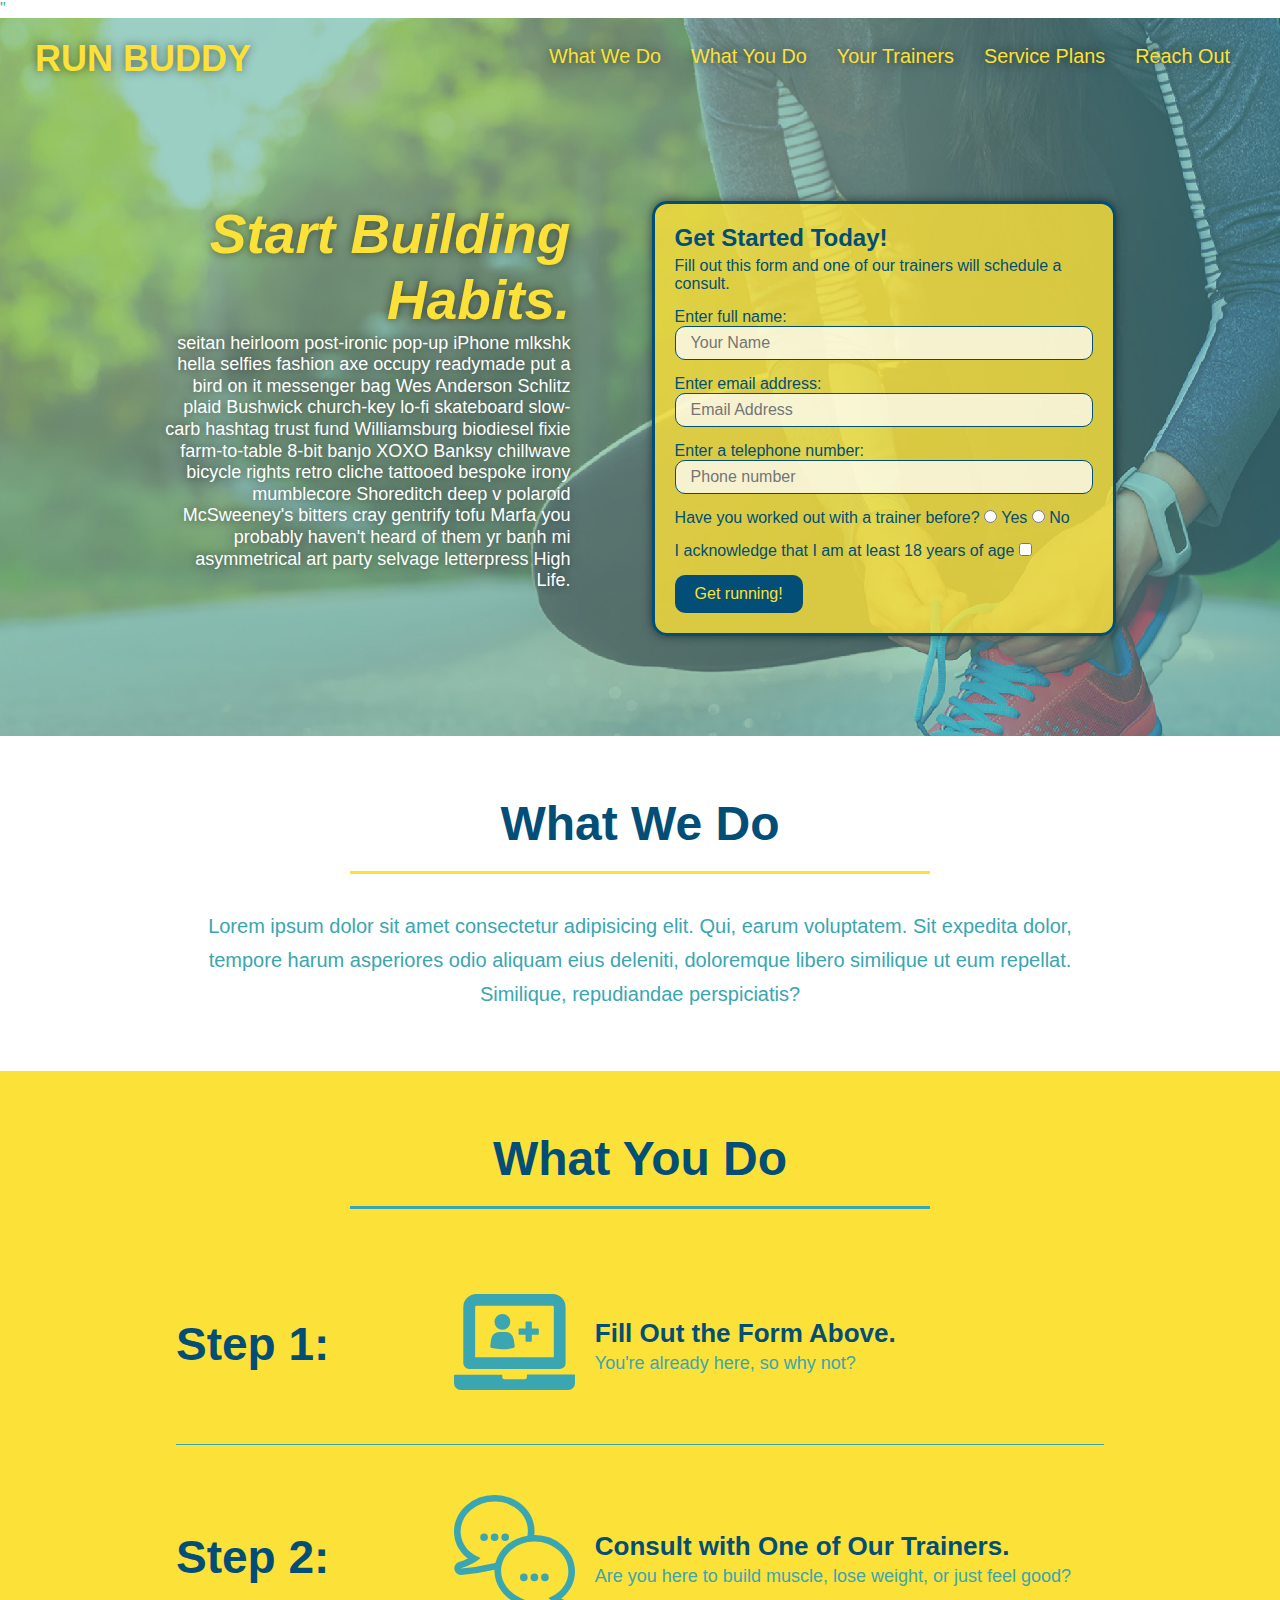
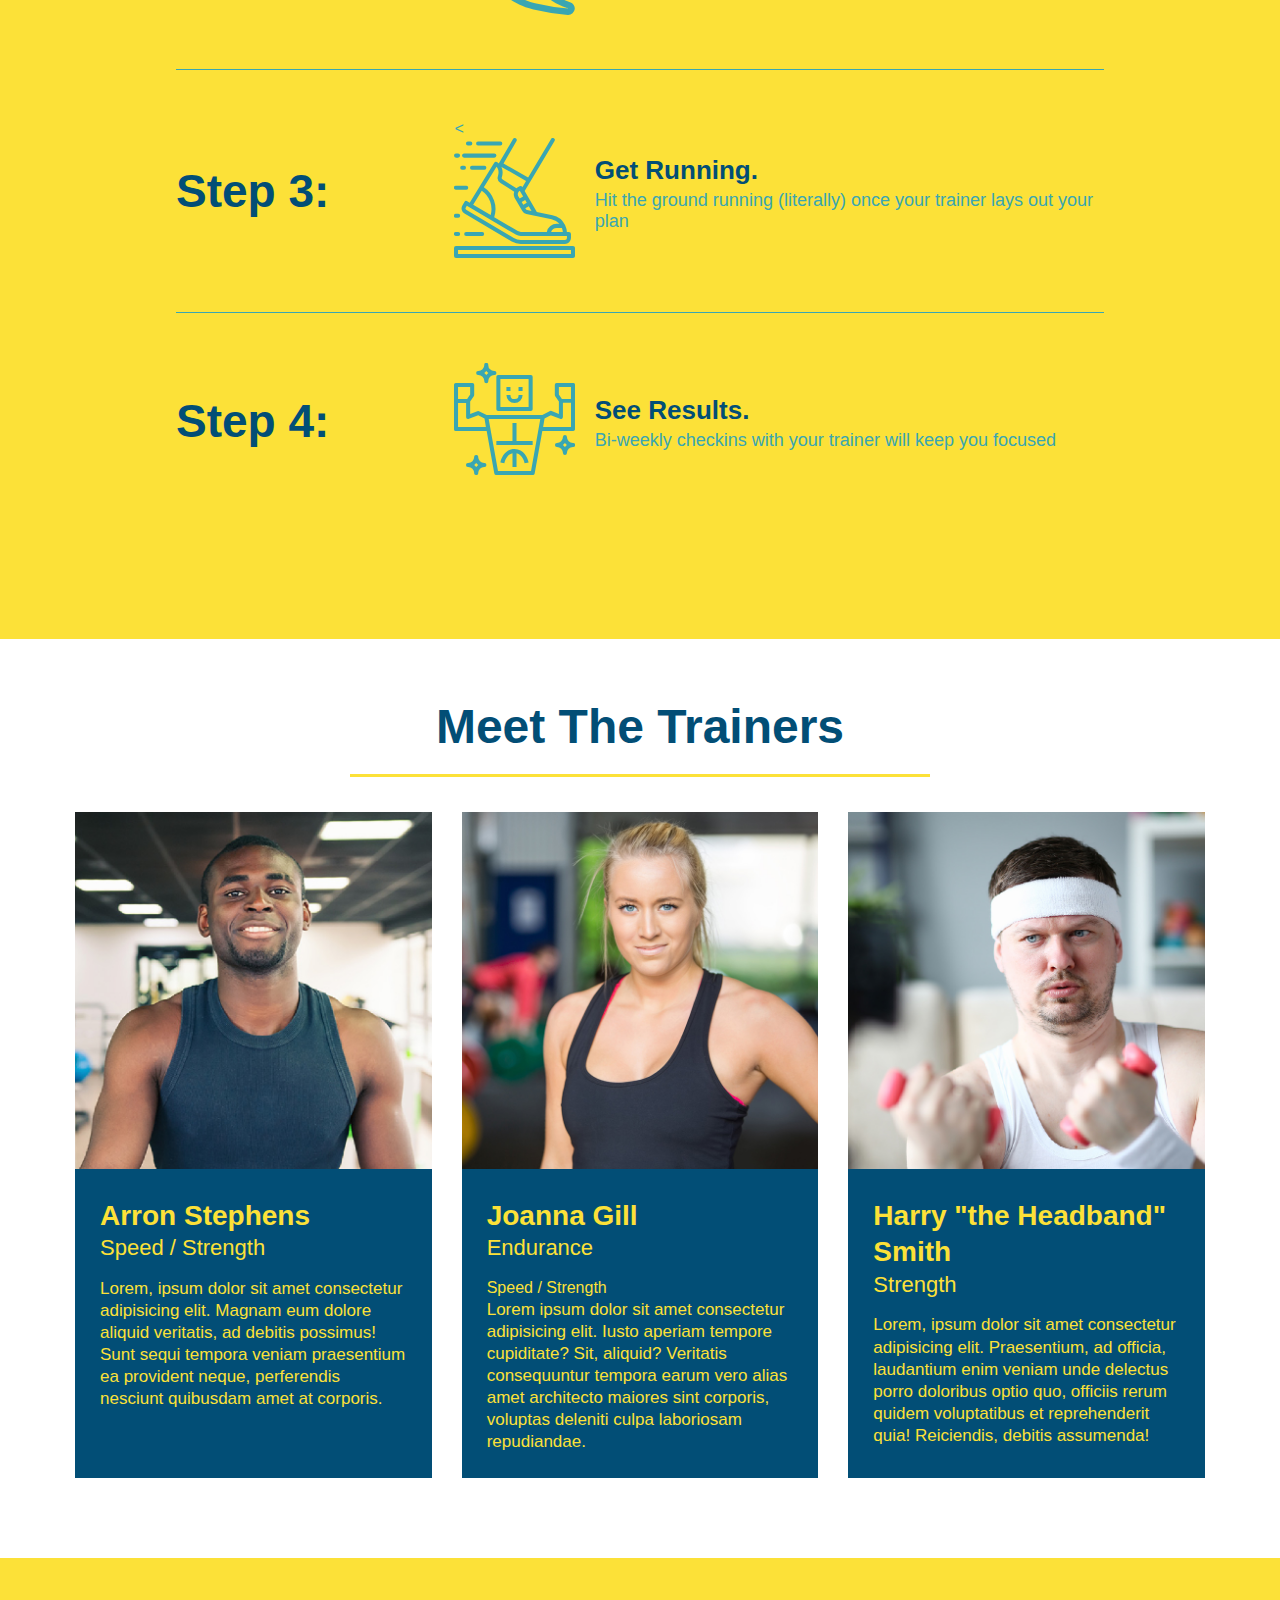
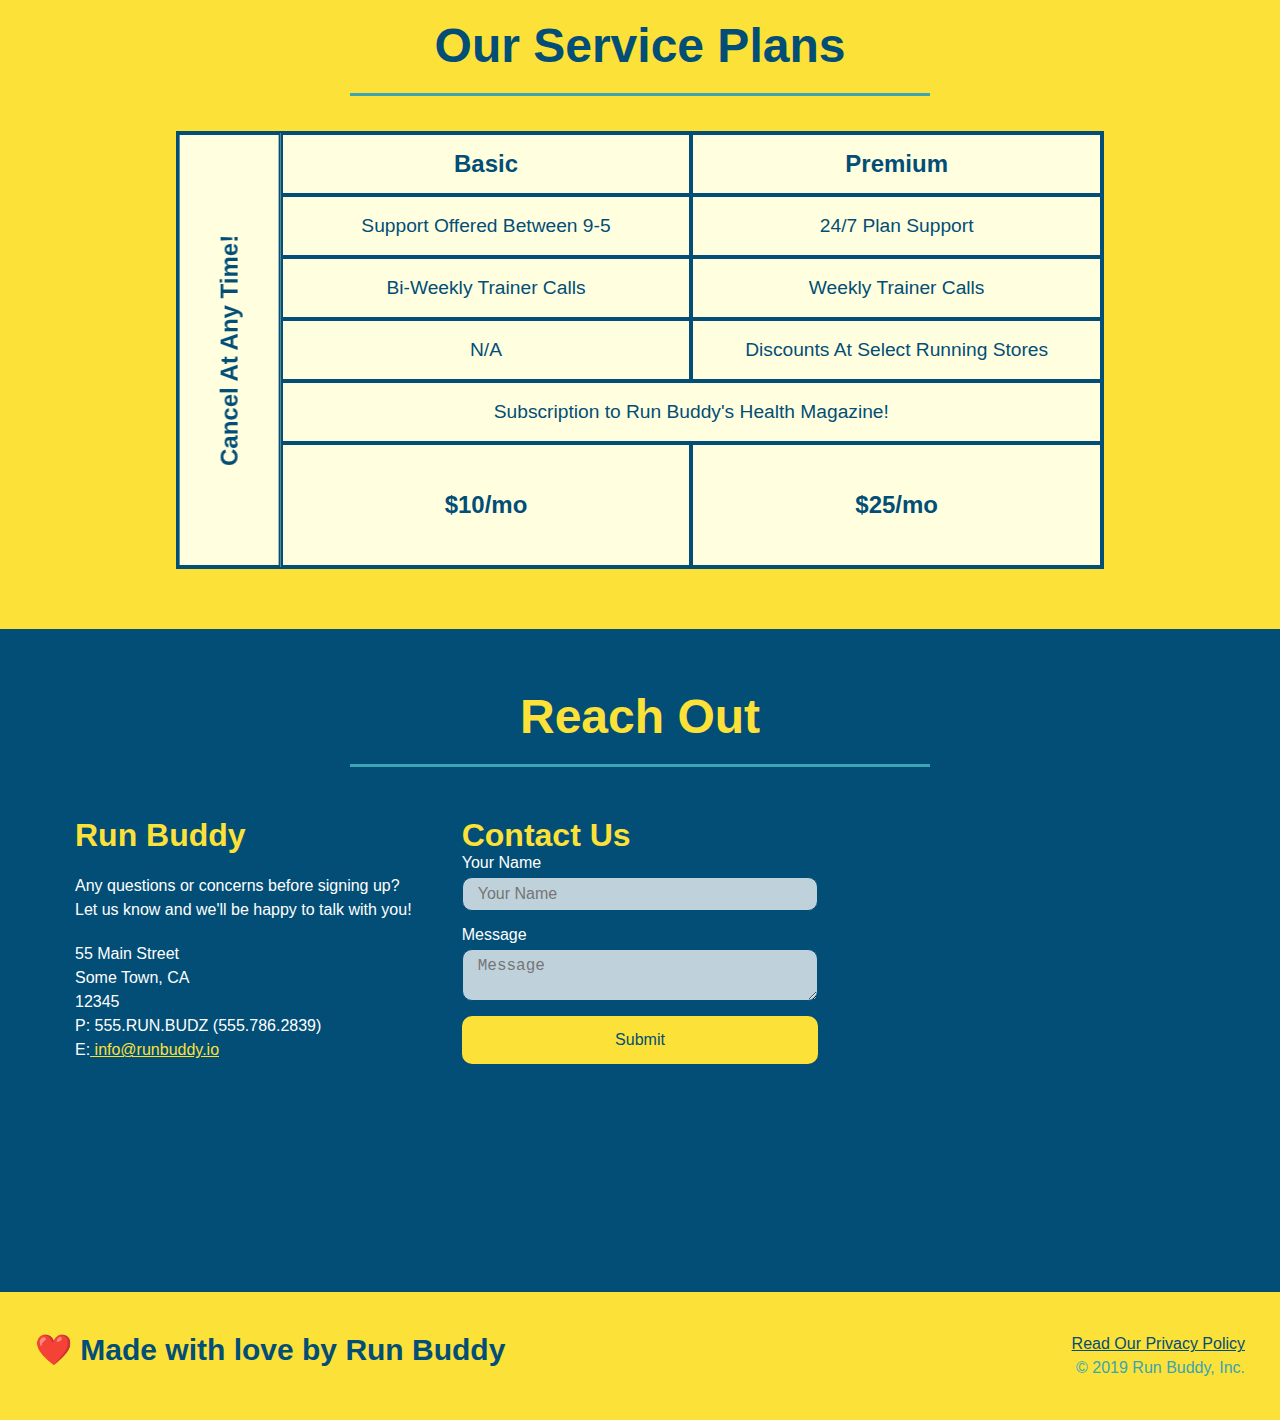
<file: index.html>
<!DOCTYPE html>

<html lang="en">

<head>
    <meta charset="UTF-8" />
    <title>Run Buddy</title>"
    <link rel="stylesheet" href="./assets/css/style.css" />
    <meta name="viewport" content="width=device-width, initial-scale=1.0" />
</head>

  <body>

    <!-- navigation -->
      <header>
         <h1>
           <a href="/">RUN BUDDY</a>
         </h1>

         <nav>

           <!-- Unordered list element -->
           <ul>
             <!-- List item element -->

             <li>
               <!-- Anchor element -->
               <a href="#what-we-do">What We Do</a>
               
             </li>

             <li>
              <a href="#what-you-do">What You Do</a>
              
               </li>

             <li>
               <a href="#your-trainers">Your Trainers</a>
             </li>

             <li>
               <a href="#service-plans">Service Plans</a>
             </li>

             <li>
               <a href="#reach-out">Reach Out</a>
             </li>

          </ul>
         </nav>
      </header>

  <!-- hero/jumbotron -->

     <section class="hero">
      <div class="hero-cta">
        <h2>Start Building Habits.</h2>
        <p>
          seitan heirloom post-ironic pop-up iPhone mlkshk hella selfies fashion axe occupy readymade put a bird on it
          messenger bag Wes Anderson Schlitz plaid Bushwick church-key lo-fi skateboard slow-carb hashtag trust fund
          Williamsburg biodiesel fixie farm-to-table 8-bit banjo XOXO Banksy chillwave bicycle rights retro cliche
          tattooed bespoke irony mumblecore Shoreditch deep v polaroid McSweeney's bitters cray gentrify tofu Marfa you
          probably haven't heard of them yr banh mi asymmetrical art party selvage letterpress High Life.
        </p>
      </div>
       
    <div class="hero-form">

          <h3>Get Started Today!</h3>
          
          <p>Fill out this form and one of our trainers will schedule a consult.</p>

        <!-- Add form element -->          
        
          <form>  

            <label for="name">Enter full name:</label>
            <input type="text" placeholder="Your Name" name="name" id="name" class="form-input" />

            <label for="email">Enter email address:</label>
            <input type="email" placeholder="Email Address" name="email" id="email" class="form-input" />
    
            <label for="phone">Enter a telephone number:</label>
            <input type="tel" placeholder="Phone number" name="phone" id="phone" class="form-input" />
            
            <p>
              Have you worked out with a trainer before?
              <input type="radio" name="trainer-confirm" id="trainer-yes" />
              <label for="trainer-yes">Yes</label>

              <input type="radio" name="trainer-confirm" id="trainer-no" />
              <label for="trainer-no">No</label>
            </p>

            <p>
              <label for="checkbox">
              I acknowledge that I am at least 18 years of age
            </label>
              <input type="checkbox" name="age-confirm" id="checkbox" />
            </p>

            <button type="submit" class="button">
              Get running!
            </button>

          </form>
        </div>
      </section>

      <!--End Hero-->

  <!-- "what we do" section -->
      <section id="what-we-do" class="intro">
        <div class="flex-row">
        <h2 class="section-title primary-border">What We Do</h2>
      </div>
        <div class="flex-row">
          <p>Lorem ipsum dolor sit amet consectetur adipisicing elit. Qui, earum voluptatem. Sit expedita dolor, tempore harum asperiores odio aliquam eius deleniti, doloremque libero similique ut eum repellat. Similique, repudiandae perspiciatis?
          </p>
         </div>
      </section>

  <!-- "what you do" section -->
      <section id="what-you-do" class="steps">
        <div class="flex-row">
          <h2 class="section-title secondary-border">What You Do</h2>
        </div>
      
      
      <div class="step">
        <h3>Step 1:</h3>
        <div class="step-info">
          <div class="step-img">
            <img src="./assets/images/step-1.svg" alt="" />
          </div>
        <div class="step-text">
        <h4>Fill Out the Form Above.</h4>
        <p>You're already here, so why not?</p>
      </div>
    </div>
  </div>

      <div class="step">
        <h3>Step 2:</h3>
        <div class="step-info">
          <div class="step-img">
            <img src="./assets/images/step-2.svg" alt="" />
          </div>
          <div class="step-text">
            <h4>Consult with One of Our Trainers.</h4>
            <p>Are you here to build muscle, lose weight, or just feel good?</p>
      </div>
    </div>
  </div>

      <div class="step">
        <h3>Step 3:</h3>
        <div class="step-info">
          <div class="step-img"><
          <img src="./assets/images/step-3.svg" alt="" />
          </div>
          <div class="step-text">
            <h4>Get Running.</h4>
            <p>Hit the ground running (literally) once your trainer lays out your plan</p>
      </div>
    </div>
  </div>

      <div class="step">
        <h3>Step 4:</h3>
        <div class="step-info">
          <div class="step-img">
          <img src="./assets/images/step-4.svg" alt="" />
        </div>
        <div class="step-text">
        <h4>See Results.</h4>
        <p>Bi-weekly checkins with your trainer will keep you focused</p>
      </div>
    </div>
  </div>

</section>

  <!-- "meet the trainers" section -->

    <section id="your-trainers">
      <div class="flex-row">
        <h2 class="section-title primary-border">Meet The Trainers</h2>
      </div>


    <div class="trainers">  <!--Start Div for flexbox.  Test to see if this works-->
      
    <!-- first trainer bio -->
        <article class="trainer">
          <img src="./assets/images/trainer-1.jpg" alt="Arron Stephens in his workout" />
          <div class="trainer-bio">
            <h3 class="trainer-name">Arron Stephens</h3>
            <h4 class="trainer-role">Speed / Strength</h4>
            <p>Lorem, ipsum dolor sit amet consectetur adipisicing elit. Magnam eum dolore aliquid veritatis, ad debitis possimus! Sunt sequi tempora veniam praesentium ea provident neque, perferendis nesciunt quibusdam amet at corporis.
            </p>
            </div>
        </article>

    <!-- second trainer bio -->

    <article class="trainer">
      <img src="./assets/images/trainer-2.jpg" alt="Joanna Gill cooling off after a workout" />
      <div class="trainer-bio">
        <h3 class="trainer-name">Joanna Gill</h3>
        <h4 class="trainer-role">Endurance</h4>Speed / Strength</h4>      
        <p>
          Lorem ipsum dolor sit amet consectetur adipisicing elit. Iusto aperiam tempore cupiditate? Sit, aliquid? Veritatis consequuntur tempora earum vero alias amet architecto maiores sint corporis, voluptas deleniti culpa laboriosam repudiandae.
        </p>
      </div>
    </article>

    <!-- third trainer bio -->

    <article class="trainer">
        <img src="./assets/images/trainer-3.jpg" alt="Harry Smith wearing a headband and lifting comically small pink weights" />
        <div class="trainer-bio">
          <h3 class="trainer-name">Harry "the Headband" Smith</h3>
            <h4 class="trainer-role">Strength</h4>
          <p>
            Lorem, ipsum dolor sit amet consectetur adipisicing elit. Praesentium, ad officia, laudantium enim veniam unde delectus porro doloribus optio quo, officiis rerum quidem voluptatibus et reprehenderit quia! Reiciendis, debitis assumenda!
          </p>
        </div>
      </article>

    </div> <!--End div for flexbox-->
       
    </section>

    <!-- "service plans" section -->

    <section id="service-plans" class="services">
      <h2 class="section-title secondary-border">
        Our Service Plans
      </h2>
      <div class="service-grid-wrapper">
        <div class="service-grid-container">
        

      <!--Grid Headers-->

      <div class="service-grid-item grid-head basic">
        Basic
      </div>
      <div class="service-grid-item grid-head premium">
        Premium
      </div>

      <!--Grid Body-->

      <div class="service-grid-item basic">
        Support Offered Between 9-5
      </div>
      <div class="service-grid-item premium">
        24/7 Plan Support
      </div>

      <div class="service-grid-item basic">
        Bi-Weekly Trainer Calls
      </div>

      <div class="service-grid-item premium">
        Weekly Trainer Calls
      </div>

      <div class="service-grid-item basic">
        N/A
      </div>

      <div class="service-grid-item premium">
        Discounts At Select Running Stores
      </div>

      <div class="service-grid-item both">
        Subscription to Run Buddy's Health Magazine!
      </div>

      <div class="service-grid-item grid-price basic">
        $10/mo
      </div>

      <div class="service-grid-item grid-price premium">
        $25/mo
      </div>

      <div class="service-grid-item cancel">
        Cancel At Any Time!
      </div>
    </div>
  </div>

    </section>



    <!-- "reach out" section -->
    <section id="reach-out" class="contact">
      <div class="flex-row">
        <h2 class="section-title secondary-border">Reach Out</h2>
      </div>


    <div class="contact-info">

      <div>
        <h3>Run Buddy</h3>
        <p>
          Any questions or concerns before signing up?
          <br />
          Let us know and we'll be happy to talk with you!
        </p>
        <address>
          55 Main Street <br />
          Some Town, CA <br /> 
          12345 <br />
          P: 555.RUN.BUDZ (555.786.2839)<br />
          E:<a href="mailto:info@runbuddy.io"> info@runbuddy.io</a>
        </address>    
      </div>

      <div class="contact-form">
        <h3>Contact Us</h3>
        <form>
          <label for="contact-name">Your Name</label>
          <input type="text" id="contact-name" placeholder="Your Name" />

          <label for="contact-message">Message</label>
          <textarea id="contact-message" placeholder="Message"></textarea>

          <button type="submit">Submit</button>
        </form>
      </div>

      
        <iframe src="https://www.google.com/maps/embed?pb=!1m18!1m12!1m3!1d12450.257626529088!2d-120.81734176841294!3d38.727808673552374!2m3!1f0!2f0!3f0!3m2!1i1024!2i768!4f13.1!3m3!1m2!1s0x809a574a34846095%3A0x682d3972ce8d8172!2s55%20Main%20St%2C%20Placerville%2C%20CA%2095667!5e0!3m2!1sen!2sus!4v1599358338556!5m2!1sen!2sus" width="600" height="450" frameborder="0" style="border:0;" allowfullscreen="" aria-hidden="false" tabindex="0"
          frameborder="0"
          style="border:0"
          allowfullscreen>
        </iframe>

      </div>
    </section>

    <!-- footer -->
    <footer>

      <h2>❤️ Made with love by Run Buddy</h2>

      <div>
        <a href="./privacy-policy.html"> Read Our Privacy Policy</a><br />
        &copy; 2019 Run Buddy, Inc.
      </div>

  </footer>
       
        
        
  </body>  
</html>
</file>
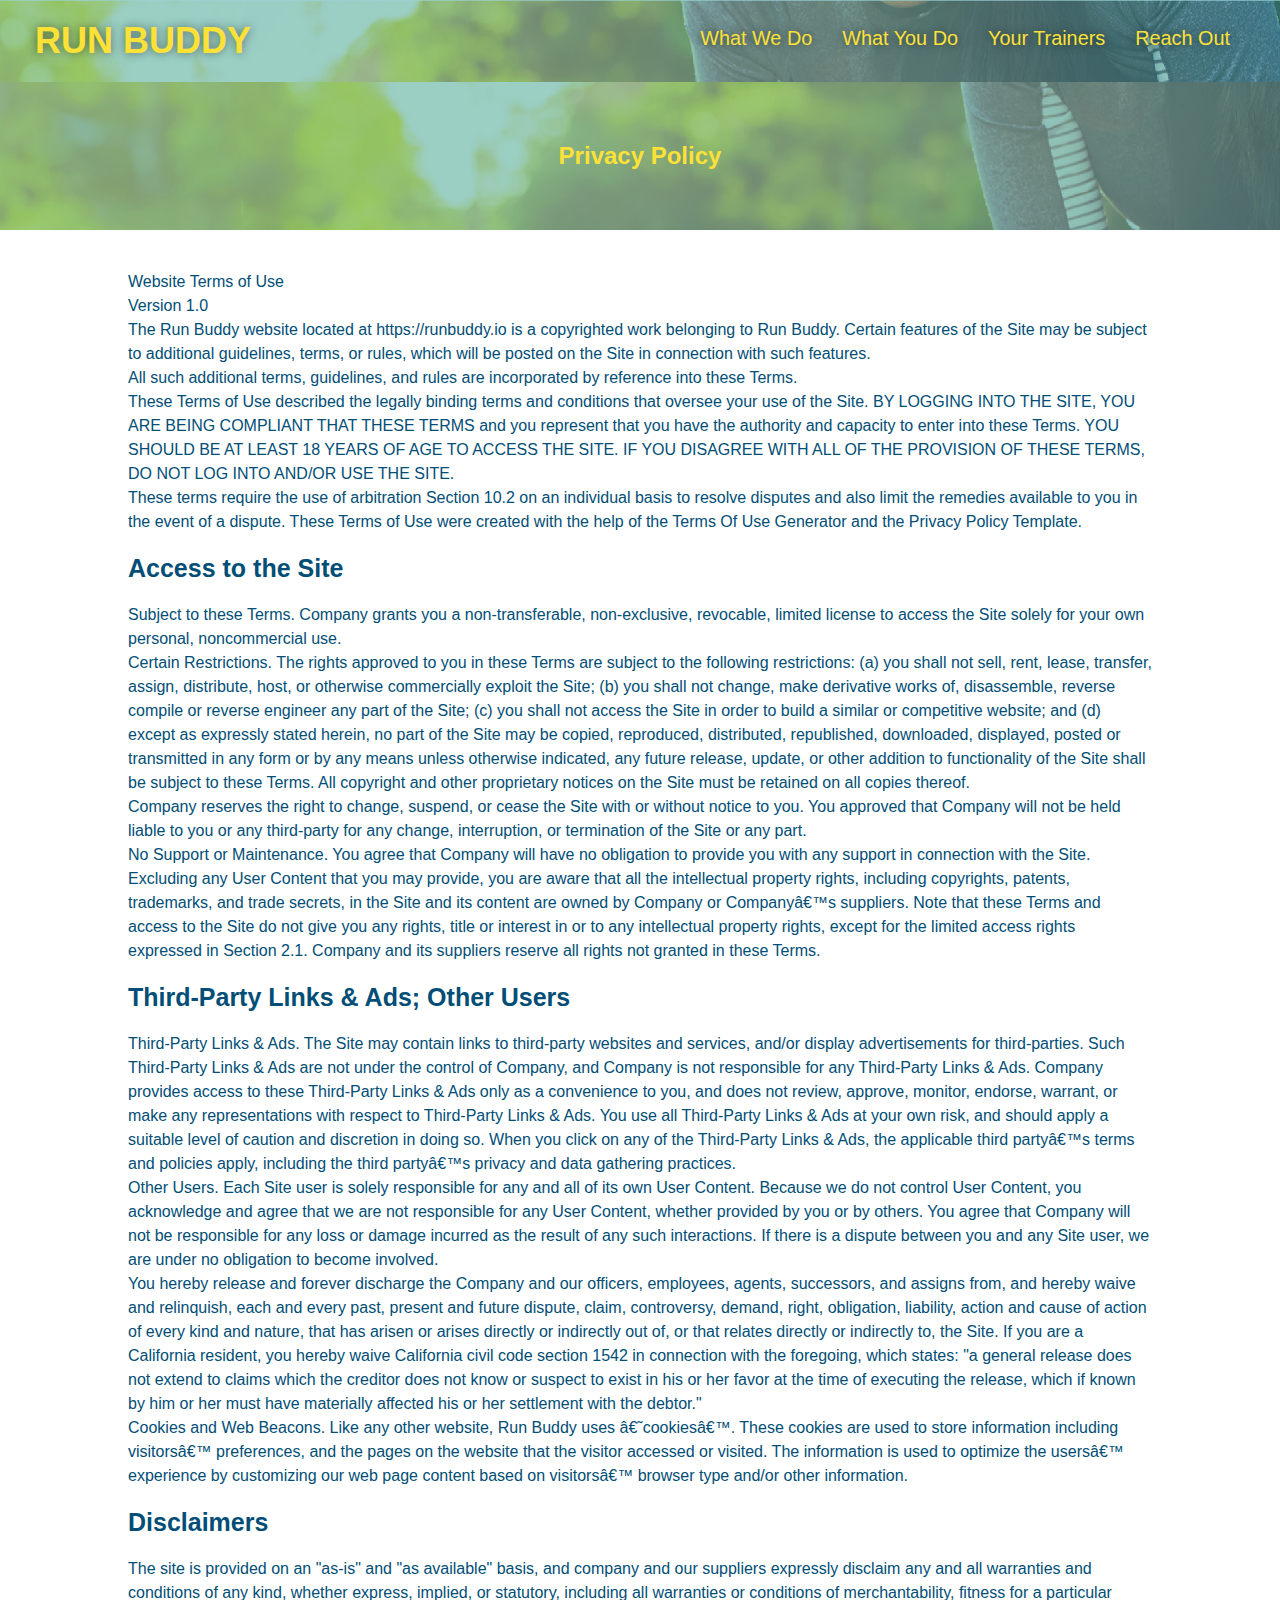
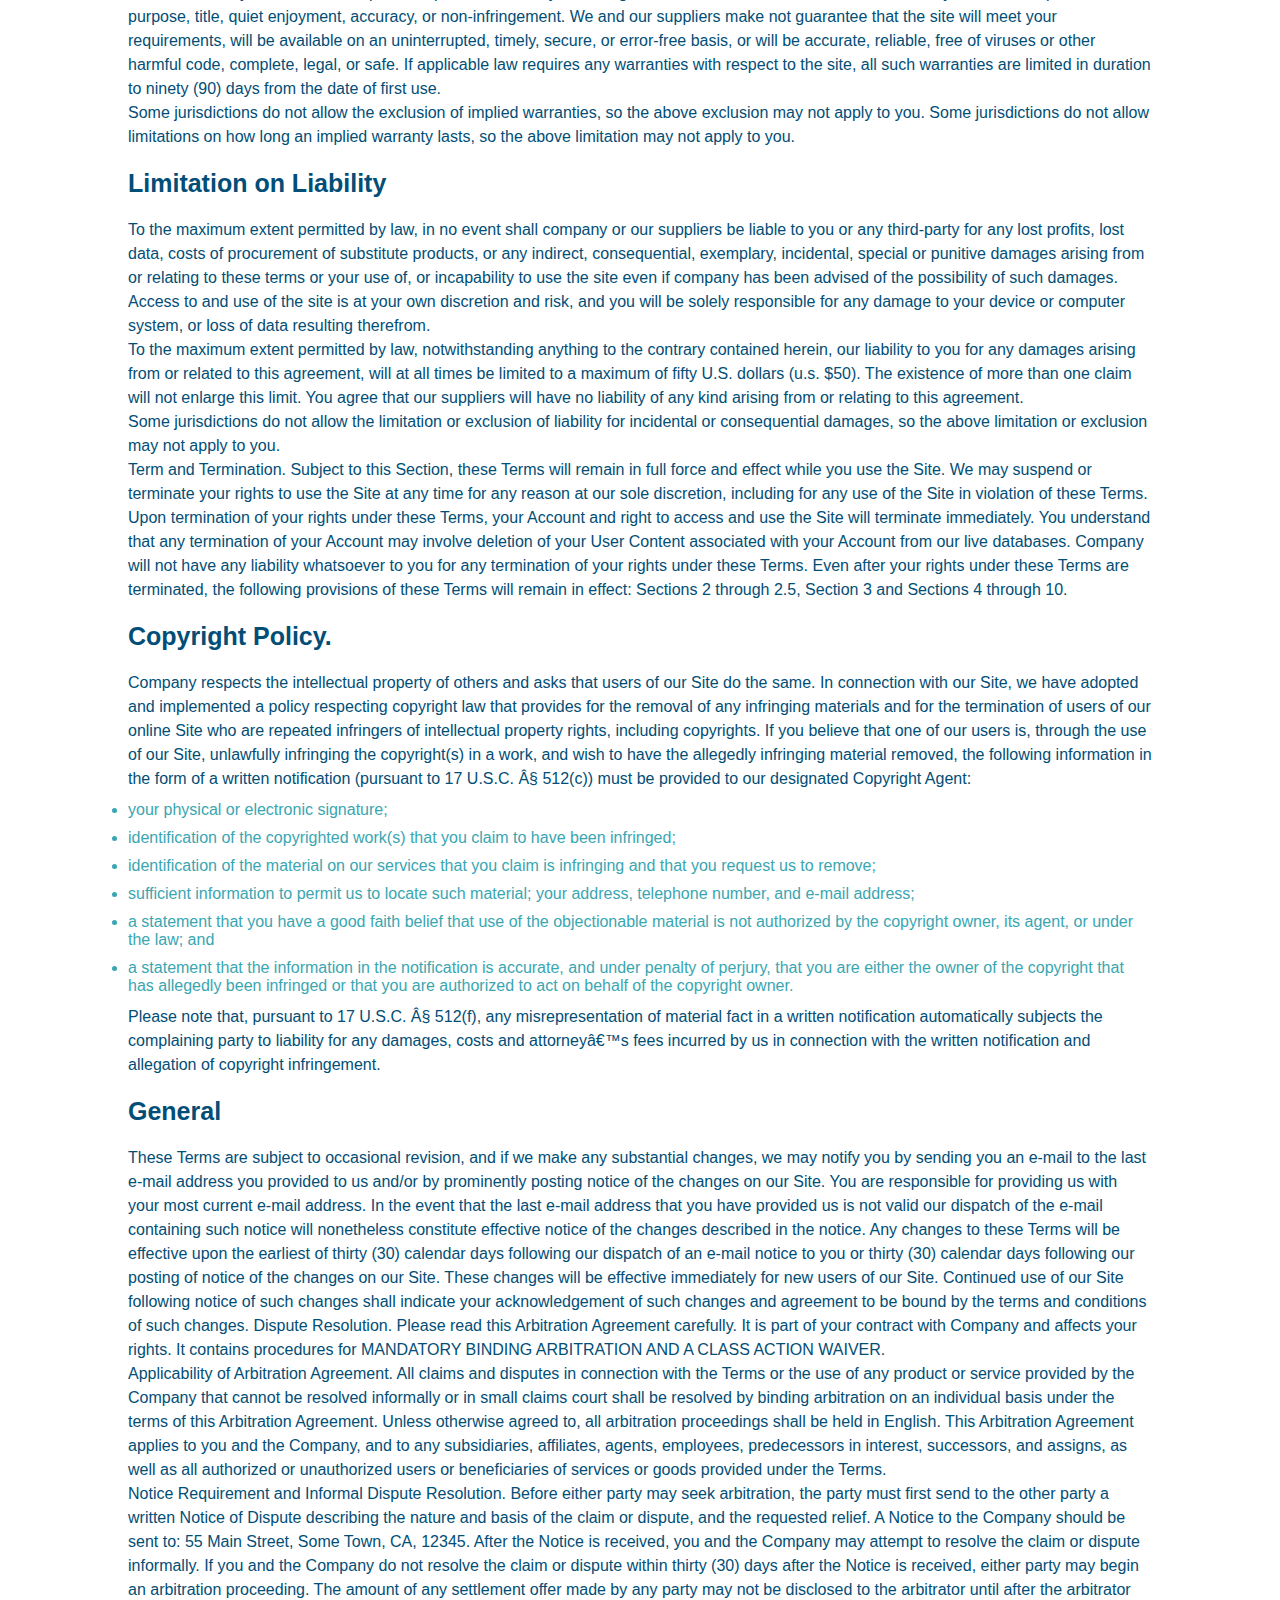
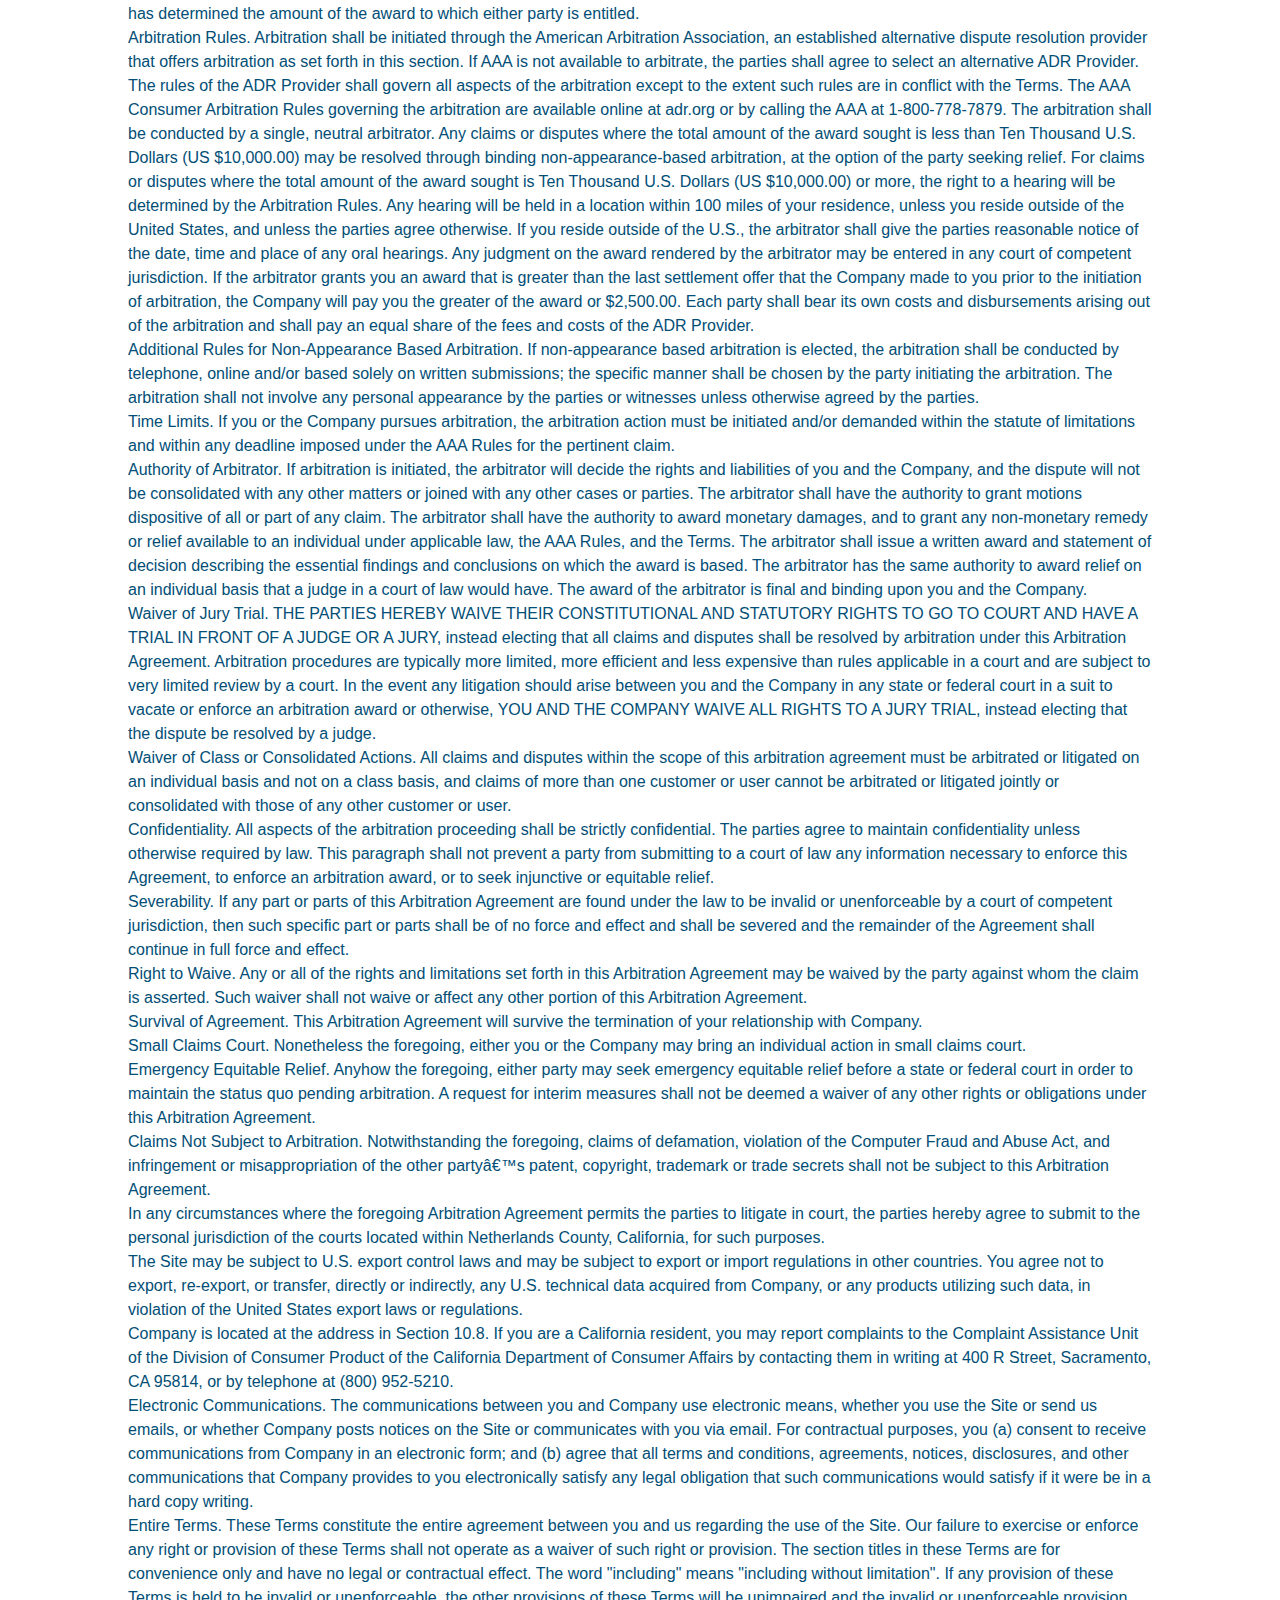
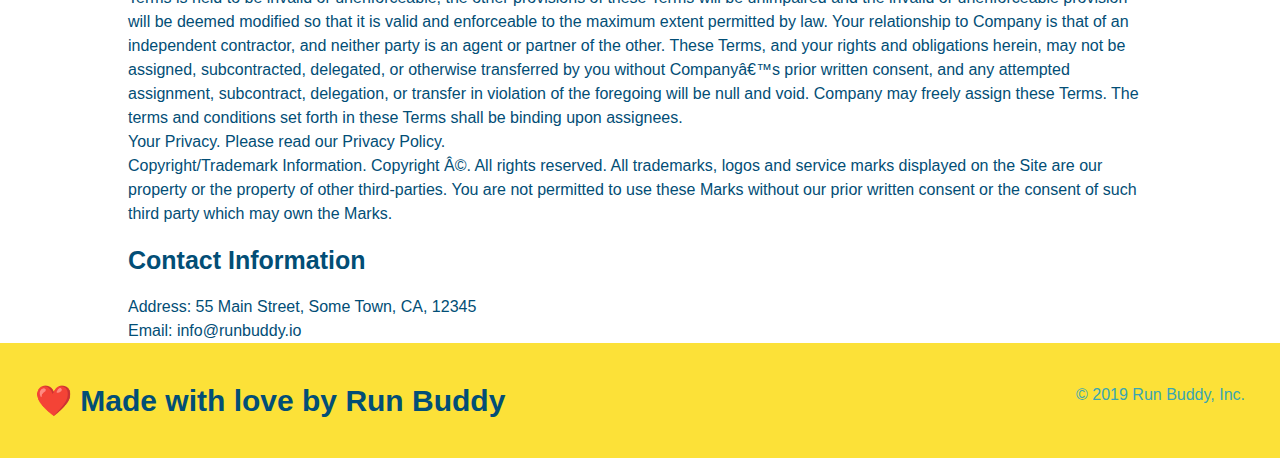
<file: privacy-policy.html>
<!DOCTYPE html>
<html lang=eng>
    <head>
        <meta charset="UTF-8" />
        <title>Privacy Policy - Run Buddy</title>
        <link rel="stylesheet" href="./assets/css/style.css" />
        <link rel="stylesheet" href="./assets/css/secondary-styles.css" />
        <meta name="viewport" content="width=device-width, initial-scale=1.0" />
        
    </head>

    <body>

    <!-- navigation -->
    <header>
        <h1>
          <a href="/">RUN BUDDY</a>
        </h1>

        <nav>

          <!-- Unordered list element -->
          <ul>
            <!-- List item element -->

            <li>
              <!-- Anchor element -->
              <a href="./index.html#what-we-do">What We Do</a>
              
            </li>

            <li>
             <a href="./index.html#what-you-do">What You Do</a>
             
              </li>

            <li>
              <a href="./index.html#your-trainers">Your Trainers</a>
            </li>

            <li>
              <a href="./index.html#reach-out">Reach Out</a>
            </li>

         </ul>
        </nav>
     </header>

     <section class="hero">
        <h2 class="page-title">Privacy Policy
        </h2>
    </section>

    <article class="secondary-content">
        <p>
            Website Terms of Use
          </p>
    
          <p>
            Version 1.0
          </p>
    
          <p>
            The Run Buddy website located at https://runbuddy.io is a copyrighted work belonging to Run Buddy. Certain
            features of the Site may be subject to additional guidelines, terms, or rules, which will be posted on the Site
            in connection with such features.
          </p>
    
          <p>
            All such additional terms, guidelines, and rules are incorporated by reference into these Terms.
          </p>
    
          <p>
            These Terms of Use described the legally binding terms and conditions that oversee your use of the Site. BY
            LOGGING INTO THE SITE, YOU ARE BEING COMPLIANT THAT THESE TERMS and you represent that you have the authority
            and capacity to enter into these Terms. YOU SHOULD BE AT LEAST 18 YEARS OF AGE TO ACCESS THE SITE. IF YOU
            DISAGREE WITH ALL OF THE PROVISION OF THESE TERMS, DO NOT LOG INTO AND/OR USE THE SITE.
          </p>
    
          <p>
            These terms require the use of arbitration Section 10.2 on an individual basis to resolve disputes and also
            limit the remedies available to you in the event of a dispute. These Terms of Use were created with the help of
            the Terms Of Use Generator and the Privacy Policy Template.
          </p>
    
          <h3>
            Access to the Site
          </h3>
    
          <p>
            Subject to these Terms. Company grants you a non-transferable, non-exclusive, revocable, limited license to
            access the Site solely for your own personal, noncommercial use.
          </p>
    
          <p>
            Certain Restrictions. The rights approved to you in these Terms are subject to the following restrictions: (a)
            you shall not sell, rent, lease, transfer, assign, distribute, host, or otherwise commercially exploit the Site;
            (b) you shall not change, make derivative works of, disassemble, reverse compile or reverse engineer any part of
            the Site; (c) you shall not access the Site in order to build a similar or competitive website; and (d) except
            as expressly stated herein, no part of the Site may be copied, reproduced, distributed, republished, downloaded,
            displayed, posted or transmitted in any form or by any means unless otherwise indicated, any future release,
            update, or other addition to functionality of the Site shall be subject to these Terms. All copyright and other
            proprietary notices on the Site must be retained on all copies thereof.
          </p>
    
          <p>
            Company reserves the right to change, suspend, or cease the Site with or without notice to you. You approved
            that Company will not be held liable to you or any third-party for any change, interruption, or termination of
            the Site or any part.
          </p>
    
          <p>
            No Support or Maintenance. You agree that Company will have no obligation to provide you with any support in
            connection with the Site.
          </p>
    
          <p>
            Excluding any User Content that you may provide, you are aware that all the intellectual property rights,
            including copyrights, patents, trademarks, and trade secrets, in the Site and its content are owned by Company
            or Companyâ€™s suppliers. Note that these Terms and access to the Site do not give you any rights, title or
            interest in or to any intellectual property rights, except for the limited access rights expressed in Section
            2.1. Company and its suppliers reserve all rights not granted in these Terms.
          </p>
    
          <h3>
            Third-Party Links & Ads; Other Users
          </h3>
    
          <p>
            Third-Party Links & Ads. The Site may contain links to third-party websites and services, and/or display
            advertisements for third-parties. Such Third-Party Links & Ads are not under the control of Company, and Company
            is not responsible for any Third-Party Links & Ads. Company provides access to these Third-Party Links & Ads
            only as a convenience to you, and does not review, approve, monitor, endorse, warrant, or make any
            representations with respect to Third-Party Links & Ads. You use all Third-Party Links & Ads at your own risk,
            and should apply a suitable level of caution and discretion in doing so. When you click on any of the
            Third-Party Links & Ads, the applicable third partyâ€™s terms and policies apply, including the third partyâ€™s
            privacy and data gathering practices.
          </p>
    
          <p>
            Other Users. Each Site user is solely responsible for any and all of its own User Content. Because we do not
            control User Content, you acknowledge and agree that we are not responsible for any User Content, whether
            provided by you or by others. You agree that Company will not be responsible for any loss or damage incurred as
            the result of any such interactions. If there is a dispute between you and any Site user, we are under no
            obligation to become involved.
          </p>
    
          <p>
            You hereby release and forever discharge the Company and our officers, employees, agents, successors, and
            assigns from, and hereby waive and relinquish, each and every past, present and future dispute, claim,
            controversy, demand, right, obligation, liability, action and cause of action of every kind and nature, that has
            arisen or arises directly or indirectly out of, or that relates directly or indirectly to, the Site. If you are
            a California resident, you hereby waive California civil code section 1542 in connection with the foregoing,
            which states: "a general release does not extend to claims which the creditor does not know or suspect to exist
            in his or her favor at the time of executing the release, which if known by him or her must have materially
            affected his or her settlement with the debtor."
          </p>
    
          <p>
            Cookies and Web Beacons. Like any other website, Run Buddy uses â€˜cookiesâ€™. These cookies are used to store
            information including visitorsâ€™ preferences, and the pages on the website that the visitor accessed or visited.
            The information is used to optimize the usersâ€™ experience by customizing our web page content based on visitorsâ€™
            browser type and/or other information.
          </p>
    
          <h3>
            Disclaimers
          </h3>
    
          <p>
            The site is provided on an "as-is" and "as available" basis, and company and our suppliers expressly disclaim
            any and all warranties and conditions of any kind, whether express, implied, or statutory, including all
            warranties or conditions of merchantability, fitness for a particular purpose, title, quiet enjoyment, accuracy,
            or non-infringement. We and our suppliers make not guarantee that the site will meet your requirements, will be
            available on an uninterrupted, timely, secure, or error-free basis, or will be accurate, reliable, free of
            viruses or other harmful code, complete, legal, or safe. If applicable law requires any warranties with respect
            to the site, all such warranties are limited in duration to ninety (90) days from the date of first use.
          </p>
    
          <p>
            Some jurisdictions do not allow the exclusion of implied warranties, so the above exclusion may not apply to
            you. Some jurisdictions do not allow limitations on how long an implied warranty lasts, so the above limitation
            may not apply to you.
          </p>
    
          <h3>
            Limitation on Liability
          </h3>
    
          <p>
            To the maximum extent permitted by law, in no event shall company or our suppliers be liable to you or any
            third-party for any lost profits, lost data, costs of procurement of substitute products, or any indirect,
            consequential, exemplary, incidental, special or punitive damages arising from or relating to these terms or
            your use of, or incapability to use the site even if company has been advised of the possibility of such
            damages. Access to and use of the site is at your own discretion and risk, and you will be solely responsible
            for any damage to your device or computer system, or loss of data resulting therefrom.
          </p>
    
          <p>
            To the maximum extent permitted by law, notwithstanding anything to the contrary contained herein, our liability
            to you for any damages arising from or related to this agreement, will at all times be limited to a maximum of
            fifty U.S. dollars (u.s. $50). The existence of more than one claim will not enlarge this limit. You agree that
            our suppliers will have no liability of any kind arising from or relating to this agreement.
          </p>
    
          <p>
            Some jurisdictions do not allow the limitation or exclusion of liability for incidental or consequential
            damages, so the above limitation or exclusion may not apply to you.
          </p>
    
          <p>
            Term and Termination. Subject to this Section, these Terms will remain in full force and effect while you use
            the Site. We may suspend or terminate your rights to use the Site at any time for any reason at our sole
            discretion, including for any use of the Site in violation of these Terms. Upon termination of your rights under
            these Terms, your Account and right to access and use the Site will terminate immediately. You understand that
            any termination of your Account may involve deletion of your User Content associated with your Account from our
            live databases. Company will not have any liability whatsoever to you for any termination of your rights under
            these Terms. Even after your rights under these Terms are terminated, the following provisions of these Terms
            will remain in effect: Sections 2 through 2.5, Section 3 and Sections 4 through 10.
          </p>
    
          <h3>
            Copyright Policy.
          </h3>
    
          <p>
            Company respects the intellectual property of others and asks that users of our Site do the same. In connection
            with our Site, we have adopted and implemented a policy respecting copyright law that provides for the removal
            of any infringing materials and for the termination of users of our online Site who are repeated infringers of
            intellectual property rights, including copyrights. If you believe that one of our users is, through the use of
            our Site, unlawfully infringing the copyright(s) in a work, and wish to have the allegedly infringing material
            removed, the following information in the form of a written notification (pursuant to 17 U.S.C. Â§ 512(c)) must
            be provided to our designated Copyright Agent:
          </p>
    
          <ul>
            <li>
              your physical or electronic signature;
            </li>
            <li>
              identification of the copyrighted work(s) that you claim to have been infringed;
            </li>
            <li>
              identification of the material on our services that you claim is infringing and that you request us to remove;
            </li>
            <li>
              sufficient information to permit us to locate such material; your address, telephone number, and e-mail
              address;
            </li>
            <li>
              a statement that you have a good faith belief that use of the objectionable material is not authorized by the
              copyright owner, its agent, or under the law; and
            </li>
            <li>
              a statement that the information in the notification is accurate, and under penalty of perjury, that you are
              either the owner of the copyright that has allegedly been infringed or that you are authorized to act on
              behalf of the copyright owner.
            </li>
          </ul>
    
          <p>
            Please note that, pursuant to 17 U.S.C. Â§ 512(f), any misrepresentation of material fact in a written
            notification automatically subjects the complaining party to liability for any damages, costs and attorneyâ€™s
            fees incurred by us in connection with the written notification and allegation of copyright infringement.
          </p>
    
          <h3>
            General
          </h3>
    
          <p>
            These Terms are subject to occasional revision, and if we make any substantial changes, we may notify you by
            sending you an e-mail to the last e-mail address you provided to us and/or by prominently posting notice of the
            changes on our Site. You are responsible for providing us with your most current e-mail address. In the event
            that the last e-mail address that you have provided us is not valid our dispatch of the e-mail containing such
            notice will nonetheless constitute effective notice of the changes described in the notice. Any changes to these
            Terms will be effective upon the earliest of thirty (30) calendar days following our dispatch of an e-mail
            notice to you or thirty (30) calendar days following our posting of notice of the changes on our Site. These
            changes will be effective immediately for new users of our Site. Continued use of our Site following notice of
            such changes shall indicate your acknowledgement of such changes and agreement to be bound by the terms and
            conditions of such changes. Dispute Resolution. Please read this Arbitration Agreement carefully. It is part of
            your contract with Company and affects your rights. It contains procedures for MANDATORY BINDING ARBITRATION AND
            A CLASS ACTION WAIVER.
          </p>
    
          <p>
            Applicability of Arbitration Agreement. All claims and disputes in connection with the Terms or the use of any
            product or service provided by the Company that cannot be resolved informally or in small claims court shall be
            resolved by binding arbitration on an individual basis under the terms of this Arbitration Agreement. Unless
            otherwise agreed to, all arbitration proceedings shall be held in English. This Arbitration Agreement applies to
            you and the Company, and to any subsidiaries, affiliates, agents, employees, predecessors in interest,
            successors, and assigns, as well as all authorized or unauthorized users or beneficiaries of services or goods
            provided under the Terms.
          </p>
    
          <p>
            Notice Requirement and Informal Dispute Resolution. Before either party may seek arbitration, the party must
            first send to the other party a written Notice of Dispute describing the nature and basis of the claim or
            dispute, and the requested relief. A Notice to the Company should be sent to: 55 Main Street, Some Town, CA,
            12345. After the Notice is received, you and the Company may attempt to resolve the claim or dispute informally.
            If you and the Company do not resolve the claim or dispute within thirty (30) days after the Notice is received,
            either party may begin an arbitration proceeding. The amount of any settlement offer made by any party may not
            be disclosed to the arbitrator until after the arbitrator has determined the amount of the award to which either
            party is entitled.
          </p>
    
          <p>
            Arbitration Rules. Arbitration shall be initiated through the American Arbitration Association, an established
            alternative dispute resolution provider that offers arbitration as set forth in this section. If AAA is not
            available to arbitrate, the parties shall agree to select an alternative ADR Provider. The rules of the ADR
            Provider shall govern all aspects of the arbitration except to the extent such rules are in conflict with the
            Terms. The AAA Consumer Arbitration Rules governing the arbitration are available online at adr.org or by
            calling the AAA at 1-800-778-7879. The arbitration shall be conducted by a single, neutral arbitrator. Any
            claims or disputes where the total amount of the award sought is less than Ten Thousand U.S. Dollars (US
            $10,000.00) may be resolved through binding non-appearance-based arbitration, at the option of the party seeking
            relief. For claims or disputes where the total amount of the award sought is Ten Thousand U.S. Dollars (US
            $10,000.00) or more, the right to a hearing will be determined by the Arbitration Rules. Any hearing will be
            held in a location within 100 miles of your residence, unless you reside outside of the United States, and
            unless the parties agree otherwise. If you reside outside of the U.S., the arbitrator shall give the parties
            reasonable notice of the date, time and place of any oral hearings. Any judgment on the award rendered by the
            arbitrator may be entered in any court of competent jurisdiction. If the arbitrator grants you an award that is
            greater than the last settlement offer that the Company made to you prior to the initiation of arbitration, the
            Company will pay you the greater of the award or $2,500.00. Each party shall bear its own costs and
            disbursements arising out of the arbitration and shall pay an equal share of the fees and costs of the ADR
            Provider.
          </p>
    
          <p>
            Additional Rules for Non-Appearance Based Arbitration. If non-appearance based arbitration is elected, the
            arbitration shall be conducted by telephone, online and/or based solely on written submissions; the specific
            manner shall be chosen by the party initiating the arbitration. The arbitration shall not involve any personal
            appearance by the parties or witnesses unless otherwise agreed by the parties.
          </p>
    
          <p>
            Time Limits. If you or the Company pursues arbitration, the arbitration action must be initiated and/or demanded
            within the statute of limitations and within any deadline imposed under the AAA Rules for the pertinent claim.
          </p>
    
          <p>
            Authority of Arbitrator. If arbitration is initiated, the arbitrator will decide the rights and liabilities of
            you and the Company, and the dispute will not be consolidated with any other matters or joined with any other
            cases or parties. The arbitrator shall have the authority to grant motions dispositive of all or part of any
            claim. The arbitrator shall have the authority to award monetary damages, and to grant any non-monetary remedy
            or relief available to an individual under applicable law, the AAA Rules, and the Terms. The arbitrator shall
            issue a written award and statement of decision describing the essential findings and conclusions on which the
            award is based. The arbitrator has the same authority to award relief on an individual basis that a judge in a
            court of law would have. The award of the arbitrator is final and binding upon you and the Company.
          </p>
    
          <p>
            Waiver of Jury Trial. THE PARTIES HEREBY WAIVE THEIR CONSTITUTIONAL AND STATUTORY RIGHTS TO GO TO COURT AND HAVE
            A TRIAL IN FRONT OF A JUDGE OR A JURY, instead electing that all claims and disputes shall be resolved by
            arbitration under this Arbitration Agreement. Arbitration procedures are typically more limited, more efficient
            and less expensive than rules applicable in a court and are subject to very limited review by a court. In the
            event any litigation should arise between you and the Company in any state or federal court in a suit to vacate
            or enforce an arbitration award or otherwise, YOU AND THE COMPANY WAIVE ALL RIGHTS TO A JURY TRIAL, instead
            electing that the dispute be resolved by a judge.
          </p>
    
          <p>
            Waiver of Class or Consolidated Actions. All claims and disputes within the scope of this arbitration agreement
            must be arbitrated or litigated on an individual basis and not on a class basis, and claims of more than one
            customer or user cannot be arbitrated or litigated jointly or consolidated with those of any other customer or
            user.
          </p>
    
          <p>
            Confidentiality. All aspects of the arbitration proceeding shall be strictly confidential. The parties agree to
            maintain confidentiality unless otherwise required by law. This paragraph shall not prevent a party from
            submitting to a court of law any information necessary to enforce this Agreement, to enforce an arbitration
            award, or to seek injunctive or equitable relief.
          </p>
    
          <p>
            Severability. If any part or parts of this Arbitration Agreement are found under the law to be invalid or
            unenforceable by a court of competent jurisdiction, then such specific part or parts shall be of no force and
            effect and shall be severed and the remainder of the Agreement shall continue in full force and effect.
          </p>
    
          <p>
            Right to Waive. Any or all of the rights and limitations set forth in this Arbitration Agreement may be waived
            by the party against whom the claim is asserted. Such waiver shall not waive or affect any other portion of this
            Arbitration Agreement.
          </p>
    
          <p>
            Survival of Agreement. This Arbitration Agreement will survive the termination of your relationship with
            Company.
          </p>
    
          <p>
            Small Claims Court. Nonetheless the foregoing, either you or the Company may bring an individual action in small
            claims court.
          </p>
    
          <p>
            Emergency Equitable Relief. Anyhow the foregoing, either party may seek emergency equitable relief before a
            state or federal court in order to maintain the status quo pending arbitration. A request for interim measures
            shall not be deemed a waiver of any other rights or obligations under this Arbitration Agreement.
          </p>
    
          <p>
            Claims Not Subject to Arbitration. Notwithstanding the foregoing, claims of defamation, violation of the
            Computer Fraud and Abuse Act, and infringement or misappropriation of the other partyâ€™s patent, copyright,
            trademark or trade secrets shall not be subject to this Arbitration Agreement.
          </p>
    
          <p>
            In any circumstances where the foregoing Arbitration Agreement permits the parties to litigate in court, the
            parties hereby agree to submit to the personal jurisdiction of the courts located within Netherlands County,
            California, for such purposes.
          </p>
    
          <p>
            The Site may be subject to U.S. export control laws and may be subject to export or import regulations in other
            countries. You agree not to export, re-export, or transfer, directly or indirectly, any U.S. technical data
            acquired from Company, or any products utilizing such data, in violation of the United States export laws or
            regulations.
          </p>
    
          <p>
            Company is located at the address in Section 10.8. If you are a California resident, you may report complaints
            to the Complaint Assistance Unit of the Division of Consumer Product of the California Department of Consumer
            Affairs by contacting them in writing at 400 R Street, Sacramento, CA 95814, or by telephone at (800) 952-5210.
          </p>
    
          <p>
            Electronic Communications. The communications between you and Company use electronic means, whether you use the
            Site or send us emails, or whether Company posts notices on the Site or communicates with you via email. For
            contractual purposes, you (a) consent to receive communications from Company in an electronic form; and (b)
            agree that all terms and conditions, agreements, notices, disclosures, and other communications that Company
            provides to you electronically satisfy any legal obligation that such communications would satisfy if it were be
            in a hard copy writing.
          </p>
    
          <p>
            Entire Terms. These Terms constitute the entire agreement between you and us regarding the use of the Site. Our
            failure to exercise or enforce any right or provision of these Terms shall not operate as a waiver of such right
            or provision. The section titles in these Terms are for convenience only and have no legal or contractual
            effect. The word "including" means "including without limitation". If any provision of these Terms is held to be
            invalid or unenforceable, the other provisions of these Terms will be unimpaired and the invalid or
            unenforceable provision will be deemed modified so that it is valid and enforceable to the maximum extent
            permitted by law. Your relationship to Company is that of an independent contractor, and neither party is an
            agent or partner of the other. These Terms, and your rights and obligations herein, may not be assigned,
            subcontracted, delegated, or otherwise transferred by you without Companyâ€™s prior written consent, and any
            attempted assignment, subcontract, delegation, or transfer in violation of the foregoing will be null and void.
            Company may freely assign these Terms. The terms and conditions set forth in these Terms shall be binding upon
            assignees.
          </p>
    
          <p>
            Your Privacy. Please read our Privacy Policy.
          </p>
    
          <p>
            Copyright/Trademark Information. Copyright Â©. All rights reserved. All trademarks, logos and service marks
            displayed on the Site are our property or the property of other third-parties. You are not permitted to use
            these Marks without our prior written consent or the consent of such third party which may own the Marks.
          </p>
    
          <h3>
            Contact Information
          </h3>
    
          <p>
            Address: 55 Main Street, Some Town, CA, 12345
          </p>
    
          <p>
            Email: info@runbuddy.io
          </p>

        
        </article>




     <!-- footer -->
    <footer>

        <h2>❤️ Made with love by Run Buddy</h2>
  
        <div>
          &copy; 2019 Run Buddy, Inc.
        </div>
  
    </footer>

    </body>

</html>
</file>
<file: assets/css/style.css>
* {
    margin: 0;
    padding: 0;
    box-sizing: border-box;
    }

body {color: #39a6b2;font-family: Helvetica, Arial,sans-serif;}


/* apply styles to <header> */
header {
    padding: 20px 35px;
    background-color: #39a6b2;
    display: flex;
    justify-content: space-between;
    flex-wrap: wrap;
    position: -webkit-sticky;
    position: sticky;
    top: 0;
    background-image: url("../images/hero-bg.jpg");
    background-size: cover;
    background-attachment: fixed;
    background-position: 80%;
        }

        header h1 {
            font-weight: bold;
            margin: 0;
            font-size: 36px;
            color: #fce138; 
            text-shadow: 0 0 10px rgba(0, 0, 0, 0.5);  
                }

        header a {
            text-decoration: none;
            color: #fce138;
                  }

        header nav {
            margin: 7px 0;
                    }

            header nav ul {
                display: flex;
                flex-wrap: wrap;
                justify-content: space-between;
                align-items: center;
                list-style: none;
                    }

            header nav ul li a {
                padding: 10px 15px;
                font-weight: lighter;
                font-size: 1.55vw;
                text-shadow: 0 0 10px rgba(0, 0, 0, 0.5);
                    }

            header nav ul li a:hover {
                background: #fce138;
                color: #024e76;
                border-radius: 15px;
                text-shadow: none;
            }

 /* Footer Section Start */                   

footer {
    background: #fce138;
    width: 100%;
    padding: 40px 35px;
    display: flex;
    justify-content: space-between;
    flex-wrap: wrap;
        }

        footer h2 {
            color: #024e76;
            font-size: 30px;
            margin: 0;
                }

        footer div {
            line-height: 1.5;
            text-align: right;
                   }
        
        footer a {
            color: #024e76;
                }

section {padding: 60px;
        }

/* Footer Section End */


/* Hero Style Start */
.hero {
    background-image: url("../images/hero-bg.jpg");
    background-size: cover;
    background-attachment: fixed;
    background-position: 80%;
    display: flex;
    justify-content: center;
    flex-wrap: wrap;
    align-items: flex-start;
    }

.hero-cta {
    width: 35%;
    text-align: right;
    margin: 3.5%;
    color: #fff;
    font-size: 18px;
    line-height: 1.2;
    text-shadow: 0 0 10px rgba(0, 0, 0, 0.5);
}
    
    .hero-cta h2 {
        font-style: italic;
        font-size: 55px;
        color: #fce138;
    }

/* Hero Style End */

/* Hero Form Start */
.hero-form {
    margin: 0 5px;
    border: solid 3px #024e76;
    background-color: rgba(252, 225, 56, 0.8);
    padding:20px;
    color: #024e76;
    width: 40%;
    margin: 3.5%;
    box-shadow: 0 0 10px rgba(0, 0, 0, 0.5);
    border-radius: 15px;
            }

    .hero-form h3 {
        font-size: 24px;
        margin: 0;
            }

    .hero-form p {
        margin: 5px 0 15px 0;
                }
    
    .form-input {
        background-color: rgba(255,255,255, 0.75);
        border: 1px solid #024e76;
        display: block;
        padding: 7px 15px;
        font-size: 16px;
        color: #024e76;
        width: 100%;
        margin-bottom: 15px;
        border-radius: 10px;
                }

    .form-input:focus {
        background-color: rgba(255,255,255, 1);
        outline: none;
    }

    .button {
        color: #fce138;
        background-color: #024e76;
        border: none;
        padding: 10px 20px;
        font-size: 16px; 
        border-radius: 10px;   
            }

    .button:hover {
        background-color: #39a6b2;
    }

/* Hero form stop */

 /* What we do section */

     .intro p {
            line-height:  1.7;
            color: #39a6b2;
            width: 80%;
            font-size: 20px;
            margin: 0 auto;
            text-align: center;
        }
/* What you do section */

        .steps {
            background: #fce138;
        }
        
        .section-title {           
        font-size: 48px;
        color: #024e76;
        border-bottom: 3px solid;
        padding-bottom: 20px;
        text-align: center;
        margin: 0 auto 35px auto;
        width: 50%;
        }
        .primary-border {
            border-color: #fce138;
        }

        .secondary-border {
            border-color: #39a6b2;
        }

        .step h3 {
            color: #024e76;
            font-size: 46px;
            flex: 1 30%;
            }

        .step-text p {
            color: #39a6b2;
            font-size: 18px;
        }
        
        .step-text h4 {
            font-size: 26px;
            line-height: 1.5;
            color: #024e76
        }

        .step {
            margin: 50px auto;
            padding-bottom: 50px;
            width: 80%;
            border-bottom: 1px solid #39a6b2;
            display: flex;
            flex-wrap: wrap;
            align-items: center;
            justify-content: space-between;
        }

        .step:last-child {
            border-bottom: none;
        }

        .step-info {
            flex: 2 70%;
            display: flex;
            flex-wrap: wrap;
            align-items: center;
        }

        .step-img {
            flex: 1 12%;
            margin-right: 20px;
        }

        .step-text {
            flex: 12;
        }

        .step-img img {
            max-width: 100%;
        }

/* Meet the Trainers Section */

    .trainers {
        width: 100%;
        margin: 0 auto;
        display: flex;
        flex-wrap: wrap;
        justify-content: space-around;   
    }

    .trainer {
        flex: 1;
        margin: 0 15px 20px 15px;
        background: #024e76;
        color: #fce138;    
    }

    .trainer img {
        width: 100%;
     }

    .trainer-bio {
        padding: 25px;
        line-height: 1.3;
    }

    .text-left {
        text-align: left;
    }

    .text-right {
        text-align: right;
    }

    .trainer-bio h3 {
        font-size: 28px;
        }

    .trainer-bio h4 {
        font-weight: lighter;
        font-size: 22px;
        margin-bottom: 15px;
    }

    .trainer-bio p {
        font-size: 17px;      
    }
/*End Trainers Section */


/* Service Plans Styles Begin */

.services {
    background: #fce138;
}

.service-grid-wrapper {
    display: flex;
    width: 100%;
    justify-content: center;
}

.service-grid-container {
    background: lightyellow;
    width: 80%;
    display: grid;
    /* repeat (iterator, size) */
    grid-template-columns: 1fr repeat(2, 4fr);
    grid-template-rows: repeat(5, 1fr) 2fr;
    border: 2px solid #024e76;
    color: #024e76;
    font-size: 1.2rem;
}

.service-grid-item {
    padding: 15px 0;
    border: 2px solid #024e76;
    display: flex;
    align-items: center;
    justify-content: center;
    text-align: center;   
}

/* specific match */

.service-grid-item.basic {
    grid-column: 2 / span 1;
}

.service-grid-item.both {
    grid-column: 2 / span 2;
}

.service-grid-item.cancel {
    writing-mode: vertical-lr;
    grid-column: 1;
    grid-row: 1 / -1;
    transform: rotate(180deg);
}

.grid-head, .grid-price, .service-grid-item.cancel {
    font-size: 1.5rem;
    font-weight: bold;
}

/*  service plans style end */

    
    

/* reach out section */

    .contact {
        background: #024e76;
    }
    .contact h2 {
        color: #fce138;
    }

    .contact-info iframe {
        height: 400px;
    }

    .contact-info div {
        color: white;
    }

    .contact-info h3 {
        color: #fce138;
        font-size: 32px;
    }
    
    .contact-info p, .contact-info address {
        margin: 20px 0;
        line-height: 1.5;
        font-size: 16px;
        font-style: normal;
    }

    .contact-info a {
        color: #fce138;
    }

    .contact-info {
        display: flex;
        justify-content: space-between;
        flex-wrap: wrap;
    }

    .contact-info > * {
        flex: 1;
        margin: 15px;
    }

    .contact-form input, .contact-form textarea {
        background-color: rgba(255,255,255, 0.75);
        border: 1px solid #024e76;
        display: block;
        padding: 7px 15px;
        font-size: 16px;
        color: #024e76;
        width: 100%;
        margin-bottom: 15px;
        margin-top: 5px;
        border-radius: 10px;
    }

    .contact-form input:focus, .contact-form textarea:focus {
        background-color: rgba(255,255,255, 1);
        outline: none;
    }

    .contact-form button {
        width: 100%;
        border: none;
        background: #fce138;
        color: #024e76;
        text-align: center;
        padding: 15px 0;
        font-size: 16px;
        border-radius: 10px;
    }

    .contact-form button:hover {
        color: #fce138;
        background: #39a6b2;
    }

/*Reach Out Styles End */

/*flex-row style*/

.flex-row {
    display: flex;
}

/*MEDIA QUERY FOR SMALLER DESKTOP SCREENS AND SMALLER */

@media screen and (max-width: 980px) {
   header {
       padding-bottom: 0;
       justify-content: center;
       position: relative;
   } 

   header h1 {
       width: 100%;
       text-align: center;
   }

   header nav ul {
       margin-top: 20px;
       width: 100%;
       justify-content: center;
   }

   header nav ul li a {
       font-size: 20px;
   }

   footer h2, footer div {
       text-align: center;
       width: 100%
   }

   .hero-cta, .hero-form {
       width: 100%;
   }

   .hero-cta {
       text-align: center;
   }

   .section-title {
       width: 80%;
   }

   .trainer {
       flex: 0 70%;
   }

   .contact-info iframe {
       flex: 1 100%;
   }
}

/*MEDIA QUERY FOR TABLETS AND SMALLER */
@media screen and (max-width: 768px) {

    section {
        padding: 30px, 15px;
    }

    .step h3 {
        flex: 1 100%;
    }

    .step-info {
        flex: 2 100%;
        text-align: center;
        justify-content: center;
    }
   
    .step-img {
        flex: 0 32%;
        margin-right: 0;
        margin-top: 15px;
        margin-bottom: 15px;
    }

    .step-text {
        flex: 100%;
    }

    .service-grid-container {
        grid-template-columns: 1fr 1fr;
    }

    .service-grid-item.basic {
        grid-column: 1;
    }

    .service-grid-item.both {
        grid-column: 1 / -1;
    }

    .service-grid-item.cancel {
        transform: none;
        writing-mode: unset;
        grid-column: 1 / -1;
        grid-row: -1;
    }  
}

/* MEDIA QUERY FOR MOBILE PHONES AND SMALLER */
@media screen and (max-width: 575 px) {

    .hero-form button {
        width: 100%;
    }

    .section-title {
        width: 95%;
    }

    .intro p {
        width: 100%;
    }

    .trainer {
        flex: 0 100%;
    }

    .contact-info {
        text-align: center;
    }

    .contact-info > * {
        flex: 0 100%;
    }
    .contact-form {
        order: 3;
    }

    .service-grid-container {
        grid-template-columns: 1fr 1fr;
    }

    .service-grid-item.basic {
        grid-column: 1;
    }

    .service-grid-item.both {
        grid-column: 1 / -1;
    }

    .service-grid-item.cancel {
        transform: none;
        writing-mode: unset;
        grid-column: 1 / -1;
        grid-row: -1;
    }  
}
</file>
<file: assets/css/secondary-styles.css>
.hero {
    background-position: bottom;
    height: auto;
    text-align: center;
    margin-bottom: 40px;
}

.page-title {
    color: #fce138;
}

.page-title h2 {
    display: inline-block;
    border-bottom: 4px solid;
    color: #fce138;
    padding: 0 80px 15px 80px;
    font-weight: normal;
    font-size: 42px;
    font-style: italic
} 

.secondary-content {
    width: 80%;
    margin: 0 auto;
    color: #024e76;
    }

.secondary-content h3 {
    font-size: 25px;
    margin: 20px 0 20px 0;
    }

.secondary-content p {
    font-size: 16px;
    line-height: 1.5;
    margin: 0 auto;
}

.secondary-content ul {
    margin: 15px 20px 15px 20 px;
}

.secondary-content li {
    color: #39a6b2;
    margin: 10px 0 10px 0;
}
</file>
